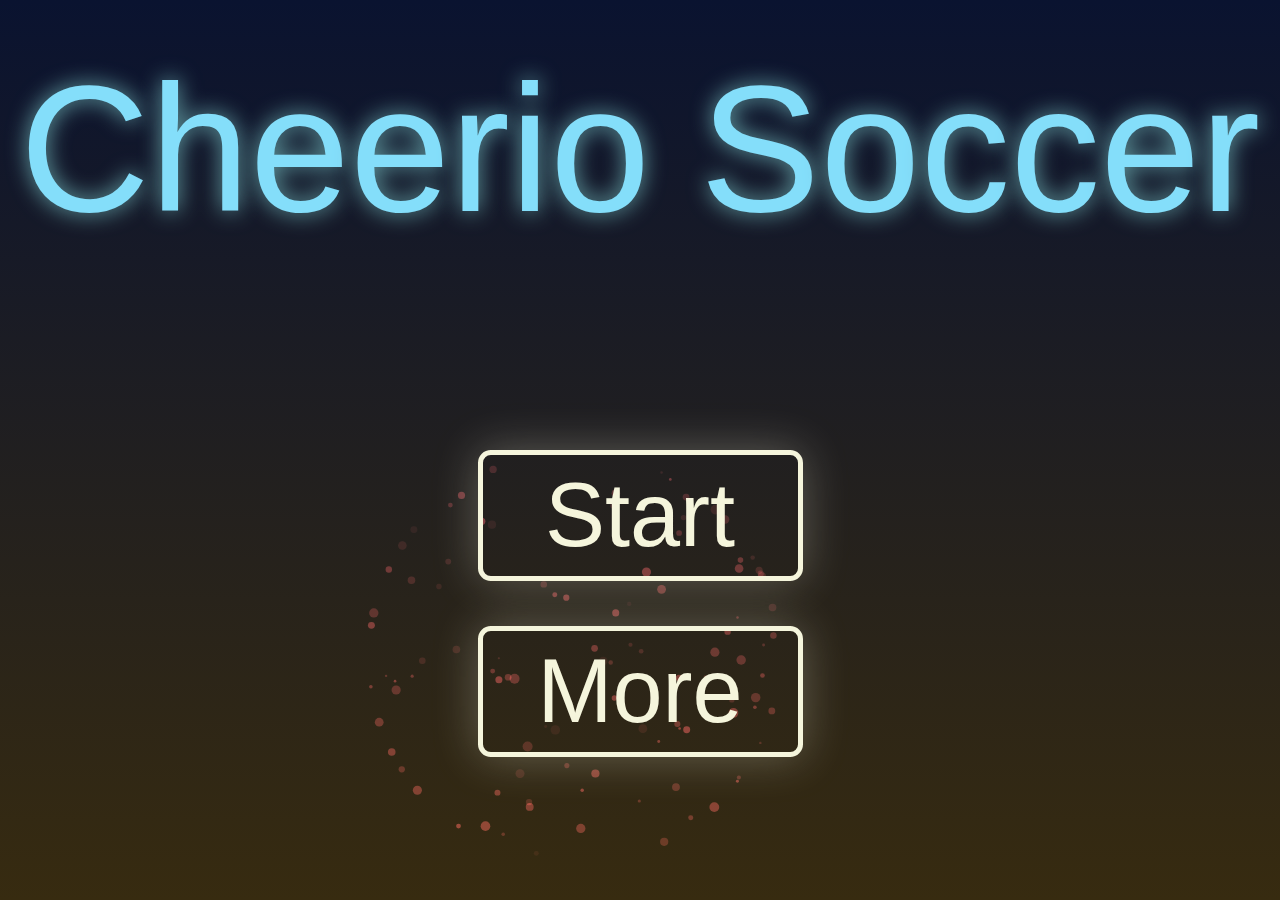
<file: index.html>
<!DOCTYPE html>
<html lang="en">

<head>
    <meta charset="UTF-8">
    <meta http-equiv="X-UA-Compatible" content="IE=edge">
    <meta name="viewport" content="width=device-width, initial-scale=1.0">
    <link rel="stylesheet" href="styles.css">
    <title>Cheerio 2.0</title>
</head>

<body>
    <canvas id="firework-canvas"></canvas>
    <div id="background-container"></div>
    <div id="title-container"></div>
    <div id="start-button-container">
        <div class="start-button" onclick="transition()">Start</div>
        <div class="start-button">More</div>
    </div>
    <div class="curtain"></div>
    <div class="curtain"></div>
    <div class="curtain"></div>
    <div class="curtain"></div>
    <div class="curtain"></div>

    <div id="menu-container">
        <h1 class="menu-item title">Customization</h1>
        <div id="slider-container" class="menu-item">
            👤
            <div class="slider" onclick="togglePlayerNum()">
                <div class="slider-thumb" id="player-thumb"></div>
            </div>
            👥
        </div>
        <div id="player-settings-container">
            <div id="player-one-settings" class="player-settings menu-item">Player 1
                <input type="color" id="player-one-color" value="#d91414" class = "color-picker">
            </div>
            <div id="player-two-settings" class="player-settings menu-item">Player 2
                <input type="color" id="player-two-color" value="#4bd2db" class = "color-picker">
            </div>
            <div id="game-settings" class="menu-item">
                <input type="checkbox" id="spirit-select" name="checkbox" value="0" class="check">
                <label for="spirit-select" class="game-setting-label"> Spirits </label>
                <select id="difficulty-select">
                    <option value="hard">Hard</option>
                    <option value="easy">Easy</option>
                </select>
                <div id="start-game-button" onClick="whiteFade()">Start</div>
            </div>
        </div>
    </div>
    <div id="white-fader"></div>
</body>
<script src="https://cdnjs.cloudflare.com/ajax/libs/gsap/3.11.3/gsap.min.js"></script>
<script src="firework.js"></script>
<script src="index.js"></script>
<script src="menu.js"></script>

</html>
</file>
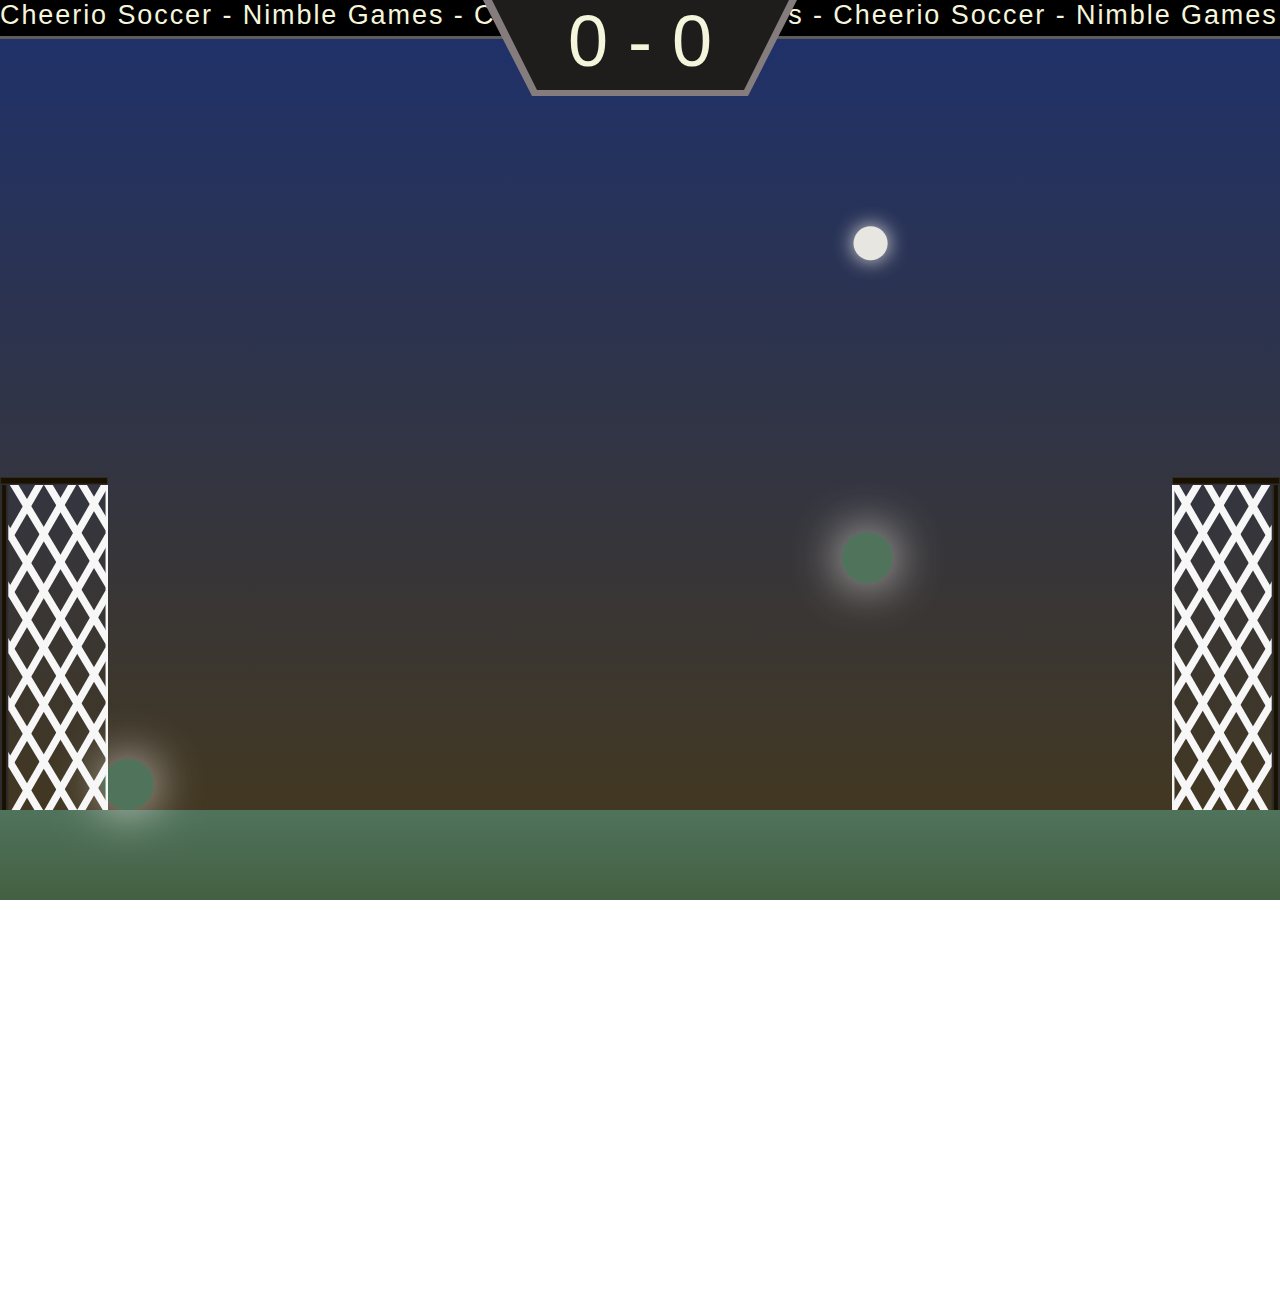
<file: game.html>
<!DOCTYPE html>
<html lang="en">

<head>
    <meta charset="UTF-8">
    <meta http-equiv="X-UA-Compatible" content="IE=edge">
    <meta name="viewport" content="width=device-width, initial-scale=1.0">
    <title>Cheerio Soccer</title>
    <link rel="stylesheet" href="styles.css">
</head>

<body>
    <canvas id="game-canvas"></canvas>
    <canvas id="firework-canvas"></canvas>

    <div id="ticker">
        Cheerio Soccer - Nimble Games - Check Out More Games - Cheerio Soccer - Nimble Games - Check Out More Games -
        Cheerio Soccer - Nimble Games - Check Out More Games - Cheerio Soccer - Nimble Games - Check Out More Games -
        Cheerio Soccer - Nimble Games - Check Out More Games -
    </div>
    <div id="score-container">
        <div id="score-board">
            <div id="score-text">0 - 0</div>
        </div>
        <div id="score-board-border"></div>
    </div>

    <div class="curtain"></div>
    <div class="curtain"></div>
    <div class="curtain title-curtain"></div>
    <div class="curtain"></div>
    <div class="curtain"></div>

    <div id="goal-container">
        <div class="goal"></div>
        <div class="goal" style="scale: -1 1"></div>
    </div>

    <h1 id="goal-text">Goal!</h1>

</body>
<script src="https://cdnjs.cloudflare.com/ajax/libs/gsap/3.11.3/gsap.min.js"></script>
<script src="firework.js"></script>
<script src="ai.js"></script>
<script src="game-ui.js"></script>
<script src="spirit.js"></script>
<script src="game.js"></script>

</html>
</file>
<file: styles.css>
html,
body {
    margin: 0;
    overflow: hidden;
}

/* Start Screen */

#background-container {
    position: absolute;
    width: 100%;
    height: 100%;
    left: 0;
    right: 0;
    background: rgb(55, 43, 16);
    background: linear-gradient(0deg, rgba(55, 43, 16, 1) 0%, rgba(10, 19, 48, 1) 100%);
    z-index: -10;
}

.title {
    position: absolute;
    font-size: 6vw;
    font-family: 'Lucida Sans', 'Lucida Sans Regular', 'Lucida Grande', 'Lucida Sans Unicode', Geneva, Verdana, sans-serif;
    color: rgb(245, 234, 220);
    user-select: none;
    margin: 5vh;
    text-shadow: 0px 0px 2vh rgb(255, 255, 255);
}

.title::after {
    transition-duration: 1s;
    position: absolute;
    content: "";
    width: 100%;
    height: 5%;
    left: 0;
    bottom: 5%;
    background-color: beige;
    box-shadow: 0px 0px 2vh rgb(255, 255, 255);
    border-radius: 0.5vh;
}

.title-span {
    font-size: 20vh;
    font-family: 'Lucida Sans', 'Lucida Sans Regular', 'Lucida Grande', 'Lucida Sans Unicode', Geneva, Verdana, sans-serif;
    color: rgb(132, 222, 250);
    user-select: none;
    opacity: 1;
}

.start-button {
    margin-left: auto;
    margin-right: auto;
    width: 25vh;
    text-align: center;
    font-size: 10vh;
    font-family: 'Lucida Sans', 'Lucida Sans Regular', 'Lucida Grande', 'Lucida Sans Unicode', Geneva, Verdana, sans-serif;
    color: beige;
    user-select: none;
    padding: 1vh 5vh 1vh 5vh;
    border: 0.65vh beige solid;
    margin-bottom: 5vh;
    border-radius: 1vw;
    box-shadow: 0px 0px 5vh rgba(245, 245, 220, 0.288);
    transition-duration: 0.5s;
}

.start-button:hover {
    cursor: pointer;
    background-color: rgb(231, 207, 192);
    color: black;
    box-shadow: 0px 0px 10vh rgba(243, 176, 114, 0.781);
    text-shadow: 0px 0px 2vh rgb(59, 53, 53);
}

#start-game-button {
    margin-left: auto;
    margin-right: auto;
    width: fit-content;
    height: fit-content;
    text-align: center;
    font-size: 3vw;
    padding: 0 1vw 0 1vw;
    font-family: 'Lucida Sans', 'Lucida Sans Regular', 'Lucida Grande', 'Lucida Sans Unicode', Geneva, Verdana, sans-serif;
    color: beige;
    user-select: none;
    border: 0.65vh beige solid;
    margin-bottom: 5vh;
    border-radius: 1vw;
    box-shadow: 0px 0px 5vh rgba(245, 245, 220, 0.288);
    transition-duration: 0.5s;
}

#start-game-button:hover {
    cursor: pointer;
    background-color: rgb(231, 207, 192);
    color: black;
    box-shadow: 0px 0px 2vh rgba(243, 176, 114, 0.781);
    text-shadow: 0px 0px 2vh rgb(59, 53, 53);
}

#difficulty-select {
    position: relative;
    margin-left: auto;
    margin-right: auto;
    width: fit-content;
    height: fit-content;
    text-align: center;
    font-size: 3vw;
    padding: 0 1vw 0 1vw;
    font-family: 'Lucida Sans', 'Lucida Sans Regular', 'Lucida Grande', 'Lucida Sans Unicode', Geneva, Verdana, sans-serif;
    color: beige;
    user-select: none;
    border: 0.65vh beige solid;
    margin-bottom: 5vh;
    border-radius: 1vw;
    box-shadow: 0px 0px 5vh rgba(245, 245, 220, 0.288);
    transition-duration: 0.5s;
    background-color: black;
    align-self: center;
    justify-self: center;
}

#difficulty-select:hover {
    cursor: pointer;
    background-color: rgb(231, 207, 192);
    color: black;
    box-shadow: 0px 0px 2vh rgba(243, 176, 114, 0.781);
    text-shadow: 0px 0px 2vh rgb(59, 53, 53);
}

#start-button-container {
    position: absolute;
    width: 100%;
    top: 50vh;
}

#firework-canvas {
    position: absolute;
    bottom: 0vh;
    height: 100vh;
    width: 100vw;
    background: transparent;
    background-color: transparent;
    opacity: 0.5;
    z-index: -5;
    transition: opacity 0.5s;
}

#title-container {
    position: absolute;
    top: 5vh;
    width: 100%;
    text-align: center;
}

/* Animation */

.curtain {
    position: absolute;
    width: 100vw;
    background-color: black;
    height: 20vh;
    transition: 0.75s;
    z-index: 200;
}

.title-curtain::after {
    content: "Cheerio";
    font-size: 10vw;
    position: absolute;
    z-index: 100;
    line-height: 5vw;
    width: 100%;
    font-family: 'Lucida Sans', 'Lucida Sans Regular', 'Lucida Grande', 'Lucida Sans Unicode', Geneva, Verdana, sans-serif;
    color: beige;
    user-select: none;
    text-align: center;
}

#white-fader {
    position: fixed;
    left: 0;
    top: 0;
    width: 100vw;
    height: 100vh;
    background-color: white;
    z-index: 10000;
    display: none;
    opacity: 0;
}

/* Menu */

.menu-item {
    opacity: 0;
}

#menu-container {
    display: none;
    position: absolute;
    width: 100vw;
    height: 100vh;
    z-index: 200;
}

#num-player-container {
    position: absolute;
    width: fit-content;
    right: 0;
    margin: 10vh;
}

#slider-container {
    display: flex;
    position: absolute;
    width: 60vh;
    height: 8vh;
    right: 0;
    margin: 10vh;
    font-size: 10vh;
    justify-content: space-around;
    line-height: 8vh;
    text-shadow: 0px 0px 3vh beige;
}

#player-settings-container {
    position: absolute;
    width: 100vw;
    height: 50vh;
    bottom: 0;
    margin: 5vw;
    margin-left: 0;
    display: flex;
    justify-content: space-around
}

.player-settings {
    width: 25%;
    height: 100%;
    border: 0.75vh solid beige;
    border-radius: 1vh;
    font-size: 8vh;
    font-family: 'Lucida Sans', 'Lucida Sans Regular', 'Lucida Grande', 'Lucida Sans Unicode', Geneva, Verdana, sans-serif;
    color: beige;
    user-select: none;
    text-align: center;
    text-shadow: 0px 0px 2vh beige;
    box-shadow: 0px 0px 5vh rgba(245, 245, 220, 0.623);
}

#game-settings {
    width: 15%;
    height: 100%;
    border: 0.75vh solid beige;
    border-radius: 1vh;
    box-shadow: 0px 0px 5vh rgba(245, 245, 220, 0.623);
}

/* UI */

.slider {
    position: relative;
    background-color: rgb(89, 95, 95);
    width: 30vh;
    height: 8vh;
    border-radius: 2vh;
    transition-duration: 0.5s;
    box-shadow: 0px 0px 3vh rgba(245, 245, 220, 0.637);
}

.slider:hover {
    cursor: pointer;
    background-color: rgb(140, 148, 148);
}

.slider-thumb {
    transition: left 0.5s;
    position: absolute;
    right: 0;
    width: 30%;
    height: 100%;
    background-color: rgb(223, 219, 213);
    border-radius: 2vh;
    box-shadow: 0px 0px 3vh rgba(0, 0, 0, 0.507);
}

.color-picker {
    margin-top: 5vh;
    width: 80%;
    height: 50%;
    border-radius: 1vh;
    transition-duration: 0.5s;
}

.color-picker:hover {
    cursor: pointer;
    scale: 1.1;
    box-shadow: 0px 0px 5vh beige;
}

.game-setting-label {
    font-size: 3vw;
    font-family: 'Lucida Sans', 'Lucida Sans Regular', 'Lucida Grande', 'Lucida Sans Unicode', Geneva, Verdana, sans-serif;
    color: beige;
    user-select: none;
    text-shadow: 0px 0px 2vh beige;
}

.game-setting-label:hover {
    cursor: pointer;
}

.check {
    width: 2vw;
    height: 2vw;
    margin: 1vw;
    cursor: pointer;
}

/* GAME */
#game-canvas {
    position: absolute;
    width: 100vw;
    height: 100vh;
    left: 0;
    top: 0;
    background: rgb(55, 43, 16);
    background: linear-gradient(0deg, rgb(70, 56, 25) 0%, rgb(30, 49, 109) 100%);
    z-index: -10;
}

#ticker {
    position: absolute;
    top: 0;
    left: 0;
    height: 4vh;
    background-color: black;
    width: fit-content;
    border-bottom: 0.35vh solid rgb(97, 92, 88);
    font-family: 'Gill Sans', 'Gill Sans MT', Calibri, 'Trebuchet MS', sans-serif;
    color: beige;
    font-size: 3vh;
    letter-spacing: 0.15vw;
    user-select: none;
    display: inline;
    white-space: nowrap;
    animation: move 10s infinite linear;
    /* set the time to what you want of course */
}

@keyframes move {
    to {
        transform: translateX(-20%);
    }
}

#score-container {
    display: flex;
    width: 100vw;
    justify-content: center;
}

#score-board {
    position: absolute;
    width: 23vh;
    border-top: 10vh solid rgb(31, 28, 28);
    border-left: 5vh solid transparent;
    border-right: 5vh solid transparent;
    z-index: 100;
}

#score-board-border {
    position: absolute;
    width: 24vh;
    border-top: 10.75vh solid rgb(133, 125, 125);
    border-left: 5.5vh solid transparent;
    border-right: 5.5vh solid transparent;
    z-index: 0;
}

#score-text {
    position: absolute;
    top: -10vh;
    font-family: 'Gill Sans', 'Gill Sans MT', Calibri, 'Trebuchet MS', sans-serif;
    color: beige;
    font-size: 8vh;
    width: 100%;
    text-align: center;
}

.goal {
    position: relative;
    bottom: 10vh;
    width: 12vh;
    height: 37vh;
    background-image: url("img/goal.svg");
    background-size: 100%;
    background-repeat: no-repeat;
}

#goal-container {
    position: absolute;
    display: flex;
    justify-content: space-between;
    height: 100vh;
    width: 100vw;
    align-items: flex-end;
}

#goal-text {
    font-family: 'Gill Sans', 'Gill Sans MT', Calibri, 'Trebuchet MS', sans-serif;
    color: beige;
    font-size: 30vh;
    width: 100vw;
    height: 100vh;
    text-align: center;
    margin-top: 25vh;
    scale: 0;
    opacity: 0;
    transition-duration: 0.75s;
    user-select: none;
}
</file>
